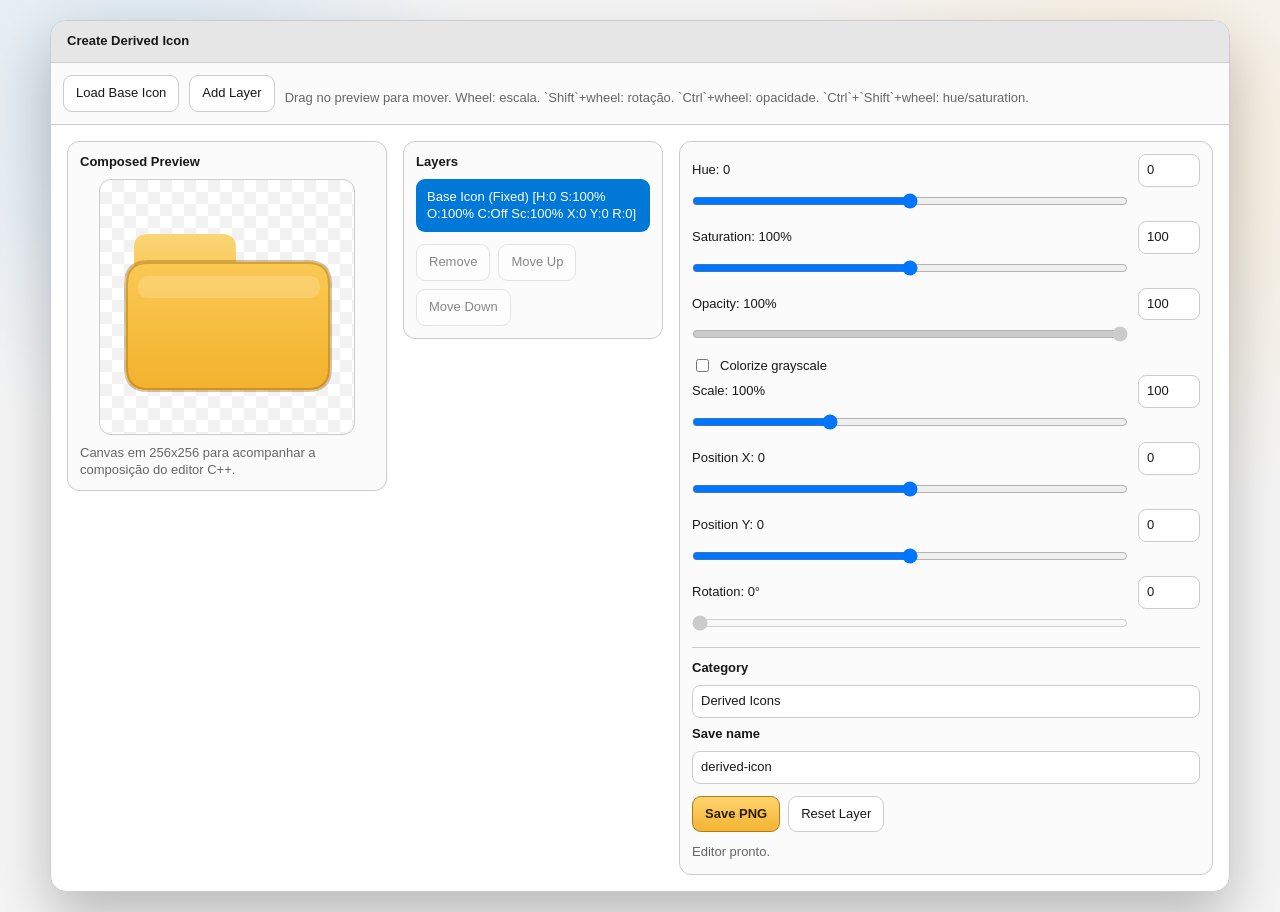
<file: docs/forms/editor.html>
<!DOCTYPE html>
<html lang="pt-BR">
<head>
  <meta charset="utf-8">
  <meta name="viewport" content="width=device-width, initial-scale=1">
  <title>Foldrion Derived Icon Editor</title>
  <style>
    :root {
      color-scheme: light dark;
      --bg: #f5f5f5;
      --panel: #ffffff;
      --panel-2: #fbfbfb;
      --border: #cccccc;
      --text: #181818;
      --muted: #666666;
      --selection: #0078d7;
      --selection-text: #ffffff;
      --shadow: 0 26px 56px rgba(0, 0, 0, .24);
    }

    @media (prefers-color-scheme: dark) {
      :root {
        --bg: #202020;
        --panel: #2c2c2c;
        --panel-2: #343434;
        --border: #4a4a4a;
        --text: #ededed;
        --muted: #bbbbbb;
        --selection: #3a5b8a;
        --selection-text: #ffffff;
        --shadow: 0 26px 56px rgba(0, 0, 0, .45);
      }
    }

    * { box-sizing: border-box; }
    body {
      margin: 0;
      min-height: 100vh;
      padding: 20px;
      background:
        radial-gradient(circle at 12% 12%, rgba(0, 120, 215, 0.12), transparent 24%),
        radial-gradient(circle at 88% 18%, rgba(255, 188, 66, 0.16), transparent 26%),
        var(--bg);
      color: var(--text);
      font: 13px/1.3 Tahoma, "Segoe UI", sans-serif;
    }

    .window {
      max-width: 1180px;
      margin: 0 auto;
      border: 1px solid var(--border);
      border-radius: 16px;
      overflow: hidden;
      background: var(--panel);
      box-shadow: var(--shadow);
    }

    .titlebar {
      padding: 12px 16px;
      border-bottom: 1px solid var(--border);
      font-weight: 700;
      background: color-mix(in srgb, var(--panel) 90%, black 10%);
    }

    .topbar {
      display: flex;
      gap: 10px;
      flex-wrap: wrap;
      align-items: center;
      padding: 12px;
      border-bottom: 1px solid var(--border);
      background: color-mix(in srgb, var(--panel-2) 88%, transparent);
    }

    .workspace {
      display: grid;
      grid-template-columns: minmax(284px, 320px) minmax(220px, 260px) minmax(0, 1fr);
      gap: 16px;
      padding: 16px;
      align-items: start;
    }

    .card {
      min-width: 0;
      border: 1px solid var(--border);
      border-radius: 12px;
      background: var(--panel-2);
      padding: 12px;
    }

    .label {
      display: block;
      margin: 0 0 8px;
      font-weight: 700;
    }

    .preview-frame {
      width: 256px;
      height: 256px;
      margin: 0 auto;
      border: 1px solid var(--border);
      border-radius: 12px;
      overflow: hidden;
      background:
        linear-gradient(45deg, rgba(0, 0, 0, .05) 25%, transparent 25%, transparent 75%, rgba(0, 0, 0, .05) 75%),
        linear-gradient(45deg, rgba(0, 0, 0, .05) 25%, transparent 25%, transparent 75%, rgba(0, 0, 0, .05) 75%),
        var(--panel);
      background-size: 24px 24px;
      background-position: 0 0, 12px 12px;
      display: grid;
      place-items: center;
      cursor: grab;
      touch-action: none;
    }

    .preview-frame.dragging { cursor: grabbing; }
    #previewCanvas {
      width: 256px;
      height: 256px;
      image-rendering: auto;
      display: block;
    }

    .helper {
      margin-top: 10px;
      color: var(--muted);
    }

    .list {
      display: grid;
      gap: 8px;
      max-height: 256px;
      overflow: auto;
    }

    .layer-item {
      width: 100%;
      border: 1px solid transparent;
      border-radius: 9px;
      padding: 9px 10px;
      background: transparent;
      color: inherit;
      text-align: left;
      cursor: pointer;
      font: inherit;
    }

    .layer-item:hover { border-color: var(--border); }
    .layer-item.active {
      background: var(--selection);
      color: var(--selection-text);
    }

    .stack-buttons,
    .form-actions {
      display: flex;
      gap: 8px;
      flex-wrap: wrap;
      margin-top: 12px;
    }

    .stack-buttons button,
    .topbar button,
    .form-actions button {
      border: 1px solid var(--border);
      background: color-mix(in srgb, var(--panel) 88%, white 12%);
      color: var(--text);
      border-radius: 9px;
      padding: 9px 12px;
      font: inherit;
      cursor: pointer;
    }

    button.primary {
      background: linear-gradient(180deg, #ffd46e, #f3b432);
      border-color: #b17a13;
      color: #2d1d00;
      font-weight: 700;
    }

    button:disabled {
      opacity: .5;
      cursor: not-allowed;
    }

    .controls {
      display: grid;
      grid-template-columns: 1fr 62px;
      gap: 6px 10px;
      align-items: center;
    }

    .controls + .controls { margin-top: 12px; }

    .controls label {
      color: var(--text);
    }

    .controls input[type="number"],
    .save-fields input[type="text"] {
      width: 100%;
      padding: 7px 8px;
      border: 1px solid var(--border);
      border-radius: 8px;
      background: var(--panel);
      color: var(--text);
      font: inherit;
    }

    .controls input[type="range"] {
      width: 100%;
      grid-column: 1 / 2;
      margin: 0;
    }

    .checkbox {
      display: flex;
      align-items: center;
      gap: 8px;
      margin: 14px 0 0;
    }

    .save-fields {
      display: grid;
      gap: 8px;
      margin-top: 16px;
      padding-top: 12px;
      border-top: 1px solid var(--border);
    }

    .status {
      margin-top: 12px;
      color: var(--muted);
      min-height: 18px;
    }

    .hidden-input { display: none; }

    @media (max-width: 1120px) {
      .workspace { grid-template-columns: 1fr; }
      .preview-frame { margin-left: 0; }
    }
  </style>
</head>
<body>
  <main class="window" aria-label="Editor derivado de ícones do Foldrion">
    <div class="titlebar">Create Derived Icon</div>

    <section class="topbar">
      <button id="loadBaseBtn">Load Base Icon</button>
      <button id="addLayerBtn">Add Layer</button>
      <span class="helper">Drag no preview para mover. Wheel: escala. `Shift`+wheel: rotação. `Ctrl`+wheel: opacidade. `Ctrl`+`Shift`+wheel: hue/saturation.</span>
    </section>

    <section class="workspace">
      <div class="card">
        <div class="label">Composed Preview</div>
        <div class="preview-frame" id="previewFrame">
          <canvas id="previewCanvas" width="256" height="256"></canvas>
        </div>
        <div class="helper">Canvas em 256x256 para acompanhar a composição do editor C++.</div>
      </div>

      <div class="card">
        <div class="label">Layers</div>
        <div class="list" id="layerList"></div>
        <div class="stack-buttons">
          <button id="removeLayerBtn">Remove</button>
          <button id="moveUpBtn">Move Up</button>
          <button id="moveDownBtn">Move Down</button>
        </div>
      </div>

      <div class="card">
        <div class="controls">
          <label id="hueLabel" for="hueRange">Hue: 0</label>
          <input id="hueInput" type="number" min="-180" max="180" value="0">
          <input id="hueRange" type="range" min="-180" max="180" value="0">
        </div>

        <div class="controls">
          <label id="saturationLabel" for="saturationRange">Saturation: 100%</label>
          <input id="saturationInput" type="number" min="0" max="200" value="100">
          <input id="saturationRange" type="range" min="0" max="200" value="100">
        </div>

        <div class="controls">
          <label id="opacityLabel" for="opacityRange">Opacity: 100%</label>
          <input id="opacityInput" type="number" min="0" max="100" value="100">
          <input id="opacityRange" type="range" min="0" max="100" value="100">
        </div>

        <label class="checkbox">
          <input id="colorizeInput" type="checkbox">
          <span>Colorize grayscale</span>
        </label>

        <div class="controls">
          <label id="scaleLabel" for="scaleRange">Scale: 100%</label>
          <input id="scaleInput" type="number" min="10" max="300" value="100">
          <input id="scaleRange" type="range" min="10" max="300" value="100">
        </div>

        <div class="controls">
          <label id="posXLabel" for="posXRange">Position X: 0</label>
          <input id="posXInput" type="number" min="-128" max="128" value="0">
          <input id="posXRange" type="range" min="-128" max="128" value="0">
        </div>

        <div class="controls">
          <label id="posYLabel" for="posYRange">Position Y: 0</label>
          <input id="posYInput" type="number" min="-128" max="128" value="0">
          <input id="posYRange" type="range" min="-128" max="128" value="0">
        </div>

        <div class="controls">
          <label id="rotationLabel" for="rotationRange">Rotation: 0°</label>
          <input id="rotationInput" type="number" min="0" max="360" value="0">
          <input id="rotationRange" type="range" min="0" max="360" value="0">
        </div>

        <div class="save-fields">
          <label>
            <span class="label">Category</span>
            <input id="categoryInput" type="text" value="Derived Icons">
          </label>
          <label>
            <span class="label">Save name</span>
            <input id="saveNameInput" type="text" value="derived-icon">
          </label>
        </div>

        <div class="form-actions">
          <button class="primary" id="saveBtn">Save PNG</button>
          <button id="resetBtn">Reset Layer</button>
        </div>
        <div class="status" id="status">Editor pronto.</div>
      </div>
    </section>
  </main>

  <input class="hidden-input" id="baseInput" type="file" accept=".png,.ico,image/png,image/x-icon,image/vnd.microsoft.icon,image/*">
  <input class="hidden-input" id="layerInput" type="file" accept=".png,.ico,image/png,image/x-icon,image/vnd.microsoft.icon,image/*" multiple>

  <script>
    const CANVAS_SIZE = 256;
    const previewCanvas = document.getElementById('previewCanvas');
    const previewCtx = previewCanvas.getContext('2d', { willReadFrequently: true });
    const previewFrame = document.getElementById('previewFrame');
    const layerListEl = document.getElementById('layerList');
    const statusEl = document.getElementById('status');
    const loadBaseBtn = document.getElementById('loadBaseBtn');
    const addLayerBtn = document.getElementById('addLayerBtn');
    const removeLayerBtn = document.getElementById('removeLayerBtn');
    const moveUpBtn = document.getElementById('moveUpBtn');
    const moveDownBtn = document.getElementById('moveDownBtn');
    const saveBtn = document.getElementById('saveBtn');
    const resetBtn = document.getElementById('resetBtn');
    const baseInput = document.getElementById('baseInput');
    const layerInput = document.getElementById('layerInput');
    const colorizeInput = document.getElementById('colorizeInput');
    const hueRange = document.getElementById('hueRange');
    const hueInput = document.getElementById('hueInput');
    const hueLabel = document.getElementById('hueLabel');
    const saturationRange = document.getElementById('saturationRange');
    const saturationInput = document.getElementById('saturationInput');
    const saturationLabel = document.getElementById('saturationLabel');
    const opacityRange = document.getElementById('opacityRange');
    const opacityInput = document.getElementById('opacityInput');
    const opacityLabel = document.getElementById('opacityLabel');
    const scaleRange = document.getElementById('scaleRange');
    const scaleInput = document.getElementById('scaleInput');
    const scaleLabel = document.getElementById('scaleLabel');
    const posXRange = document.getElementById('posXRange');
    const posXInput = document.getElementById('posXInput');
    const posXLabel = document.getElementById('posXLabel');
    const posYRange = document.getElementById('posYRange');
    const posYInput = document.getElementById('posYInput');
    const posYLabel = document.getElementById('posYLabel');
    const rotationRange = document.getElementById('rotationRange');
    const rotationInput = document.getElementById('rotationInput');
    const rotationLabel = document.getElementById('rotationLabel');

    const controls = {
      hue: { range: hueRange, input: hueInput, label: hueLabel, min: -180, max: 180 },
      saturation: { range: saturationRange, input: saturationInput, label: saturationLabel, min: 0, max: 200 },
      opacity: { range: opacityRange, input: opacityInput, label: opacityLabel, min: 0, max: 100 },
      scale: { range: scaleRange, input: scaleInput, label: scaleLabel, min: 10, max: 300 },
      posX: { range: posXRange, input: posXInput, label: posXLabel, min: -128, max: 128 },
      posY: { range: posYRange, input: posYInput, label: posYLabel, min: -128, max: 128 },
      rotation: { range: rotationRange, input: rotationInput, label: rotationLabel, min: 0, max: 360 }
    };

    const state = {
      layers: [],
      selectedLayerIndex: 0,
      syncing: false,
      composedPixels: new Uint8ClampedArray(CANVAS_SIZE * CANVAS_SIZE * 4),
      dragging: false,
      dragStartX: 0,
      dragStartY: 0,
      dragStartPosX: 0,
      dragStartPosY: 0
    };

    function clamp(value, min, max) {
      return Math.min(max, Math.max(min, value));
    }

    function sanitizeStem(value) {
      return (value || '')
        .trim()
        .replace(/[<>:"/\\|?*\x00-\x1f]+/g, '-')
        .replace(/\s+/g, '-')
        .replace(/-+/g, '-')
        .replace(/^-|-$/g, '') || 'derived-icon';
    }

    function removeExtension(name) {
      return name.replace(/\.[^.]+$/, '');
    }

    function roundRect(ctx, x, y, w, h, r) {
      ctx.beginPath();
      ctx.moveTo(x + r, y);
      ctx.lineTo(x + w - r, y);
      ctx.quadraticCurveTo(x + w, y, x + w, y + r);
      ctx.lineTo(x + w, y + h - r);
      ctx.quadraticCurveTo(x + w, y + h, x + w - r, y + h);
      ctx.lineTo(x + r, y + h);
      ctx.quadraticCurveTo(x, y + h, x, y + h - r);
      ctx.lineTo(x, y + r);
      ctx.quadraticCurveTo(x, y, x + r, y);
      ctx.closePath();
    }

    function createDefaultFolderCanvas() {
      const canvas = document.createElement('canvas');
      canvas.width = CANVAS_SIZE;
      canvas.height = CANVAS_SIZE;
      const ctx = canvas.getContext('2d');

      const bg = ctx.createLinearGradient(0, 0, 0, CANVAS_SIZE);
      bg.addColorStop(0, '#ffd86c');
      bg.addColorStop(1, '#f0aa1f');

      const tab = ctx.createLinearGradient(0, 0, 0, 96);
      tab.addColorStop(0, '#ffe7a0');
      tab.addColorStop(1, '#f8c855');

      ctx.clearRect(0, 0, CANVAS_SIZE, CANVAS_SIZE);
      ctx.fillStyle = tab;
      roundRect(ctx, 34, 54, 102, 42, 14);
      ctx.fill();

      ctx.fillStyle = bg;
      roundRect(ctx, 26, 82, 204, 128, 22);
      ctx.fill();

      ctx.strokeStyle = 'rgba(143, 90, 0, 0.35)';
      ctx.lineWidth = 4;
      roundRect(ctx, 26, 82, 204, 128, 22);
      ctx.stroke();

      ctx.fillStyle = 'rgba(255,255,255,0.18)';
      roundRect(ctx, 38, 96, 182, 22, 11);
      ctx.fill();

      return canvas;
    }

    function canvasToLayer(canvas, displayName, isBase = false) {
      const ctx = canvas.getContext('2d', { willReadFrequently: true });
      const imageData = ctx.getImageData(0, 0, canvas.width, canvas.height);
      return {
        sourcePath: displayName,
        displayName,
        pixels: imageData.data,
        width: canvas.width,
        height: canvas.height,
        hue: 0,
        saturation: 100,
        opacity: 100,
        scale: 100,
        posX: 0,
        posY: 0,
        rotation: 0,
        colorize: false,
        isBase
      };
    }

    async function fileToCanvas(file) {
      const bitmap = await createImageBitmap(file);
      const canvas = document.createElement('canvas');
      canvas.width = bitmap.width;
      canvas.height = bitmap.height;
      const ctx = canvas.getContext('2d');
      ctx.drawImage(bitmap, 0, 0);
      return canvas;
    }

    function initEditor() {
      const baseCanvas = createDefaultFolderCanvas();
      const baseLayer = canvasToLayer(baseCanvas, 'Base Icon', true);
      state.layers = [baseLayer];
      state.selectedLayerIndex = 0;
      document.getElementById('saveNameInput').value = 'derived-icon';
      renderAll();
    }

    function adjustHueSaturation(r, g, b, hueDegrees, saturationPercent) {
      let rf = r / 255;
      let gf = g / 255;
      let bf = b / 255;

      const maxc = Math.max(rf, gf, bf);
      const minc = Math.min(rf, gf, bf);
      const delta = maxc - minc;

      let h = 0;
      if (delta > 0.000001) {
        if (maxc === rf) h = 60 * (((gf - bf) / delta) % 6);
        else if (maxc === gf) h = 60 * (((bf - rf) / delta) + 2);
        else h = 60 * (((rf - gf) / delta) + 4);
      }
      if (h < 0) h += 360;

      let s = maxc <= 0 ? 0 : delta / maxc;
      const v = maxc;

      h += hueDegrees;
      while (h < 0) h += 360;
      while (h >= 360) h -= 360;

      s *= saturationPercent / 100;
      s = clamp(s, 0, 1);

      const c = v * s;
      const x = c * (1 - Math.abs((h / 60) % 2 - 1));
      const m = v - c;
      let rr = 0, gg = 0, bb = 0;

      if (h < 60) [rr, gg, bb] = [c, x, 0];
      else if (h < 120) [rr, gg, bb] = [x, c, 0];
      else if (h < 180) [rr, gg, bb] = [0, c, x];
      else if (h < 240) [rr, gg, bb] = [0, x, c];
      else if (h < 300) [rr, gg, bb] = [x, 0, c];
      else [rr, gg, bb] = [c, 0, x];

      return [
        clamp(Math.round((rr + m) * 255), 0, 255),
        clamp(Math.round((gg + m) * 255), 0, 255),
        clamp(Math.round((bb + m) * 255), 0, 255)
      ];
    }

    function colorizePixelIfGray(r, g, b, hueDegrees, saturationPercent) {
      const rb = Math.abs(r - b);
      const rg = Math.abs(r - g);
      const gb = Math.abs(g - b);
      if (rb > 6 || rg > 6 || gb > 6) return [r, g, b];

      let hue = hueDegrees;
      while (hue < 0) hue += 360;
      while (hue >= 360) hue -= 360;

      let sat = clamp(saturationPercent, 0, 200) / 100;
      if (sat > 1) sat = 1;

      const value = Math.max(r, g, b) / 255;
      const c = value * sat;
      const x = c * (1 - Math.abs((hue / 60) % 2 - 1));
      const m = value - c;
      let rr = 0, gg = 0, bb = 0;

      if (hue < 60) [rr, gg, bb] = [c, x, 0];
      else if (hue < 120) [rr, gg, bb] = [x, c, 0];
      else if (hue < 180) [rr, gg, bb] = [0, c, x];
      else if (hue < 240) [rr, gg, bb] = [0, x, c];
      else if (hue < 300) [rr, gg, bb] = [x, 0, c];
      else [rr, gg, bb] = [c, 0, x];

      return [
        clamp(Math.round((rr + m) * 255), 0, 255),
        clamp(Math.round((gg + m) * 255), 0, 255),
        clamp(Math.round((bb + m) * 255), 0, 255)
      ];
    }

    function blendPixelOver(dst, index, sr, sg, sb, sa) {
      const srcA = sa / 255;
      const dstA = dst[index + 3] / 255;
      const outA = srcA + dstA * (1 - srcA);

      if (outA <= 0.000001) {
        dst[index] = 0;
        dst[index + 1] = 0;
        dst[index + 2] = 0;
        dst[index + 3] = 0;
        return;
      }

      const outR = ((sr * srcA) + (dst[index] * dstA * (1 - srcA))) / outA;
      const outG = ((sg * srcA) + (dst[index + 1] * dstA * (1 - srcA))) / outA;
      const outB = ((sb * srcA) + (dst[index + 2] * dstA * (1 - srcA))) / outA;

      dst[index] = clamp(Math.round(outR), 0, 255);
      dst[index + 1] = clamp(Math.round(outG), 0, 255);
      dst[index + 2] = clamp(Math.round(outB), 0, 255);
      dst[index + 3] = clamp(Math.round(outA * 255), 0, 255);
    }

    function rebuildComposite() {
      const output = new Uint8ClampedArray(CANVAS_SIZE * CANVAS_SIZE * 4);

      state.layers.forEach((layer) => {
        if (!layer?.pixels?.length || !layer.width || !layer.height) return;

        const fit = Math.min(CANVAS_SIZE / layer.width, CANVAS_SIZE / layer.height);
        const scale = fit * (layer.scale / 100);
        const drawW = Math.max(1, Math.round(layer.width * scale));
        const drawH = Math.max(1, Math.round(layer.height * scale));
        const startX = Math.floor((CANVAS_SIZE - drawW) / 2) + layer.posX;
        const startY = Math.floor((CANVAS_SIZE - drawH) / 2) + layer.posY;
        const centerX = startX + drawW * 0.5;
        const centerY = startY + drawH * 0.5;
        const halfW = drawW * 0.5;
        const halfH = drawH * 0.5;
        const angleRad = layer.rotation * Math.PI / 180;
        const cosT = Math.cos(angleRad);
        const sinT = Math.sin(angleRad);

        for (let y = 0; y < drawH; y++) {
          const dstY = startY + y;
          if (dstY < 0 || dstY >= CANVAS_SIZE) continue;

          for (let x = 0; x < drawW; x++) {
            const dstX = startX + x;
            if (dstX < 0 || dstX >= CANVAS_SIZE) continue;

            const localX = (dstX + 0.5) - centerX;
            const localY = (dstY + 0.5) - centerY;
            const srcLocalX = (localX * cosT) + (localY * sinT);
            const srcLocalY = (-localX * sinT) + (localY * cosT);
            const srcNormX = srcLocalX / halfW;
            const srcNormY = srcLocalY / halfH;
            if (srcNormX < -1 || srcNormX > 1 || srcNormY < -1 || srcNormY > 1) continue;

            const srcFx = ((srcNormX + 1) * 0.5) * (layer.width - 1);
            const srcFy = ((srcNormY + 1) * 0.5) * (layer.height - 1);
            const srcX = clamp(Math.round(srcFx), 0, layer.width - 1);
            const srcY = clamp(Math.round(srcFy), 0, layer.height - 1);
            const srcIndex = (srcY * layer.width + srcX) * 4;

            let r = layer.pixels[srcIndex];
            let g = layer.pixels[srcIndex + 1];
            let b = layer.pixels[srcIndex + 2];
            let a = layer.pixels[srcIndex + 3];

            [r, g, b] = adjustHueSaturation(r, g, b, layer.hue, layer.saturation);
            if (layer.colorize) [r, g, b] = colorizePixelIfGray(r, g, b, layer.hue, layer.saturation);
            if (!layer.isBase) a = Math.round((a * layer.opacity) / 100);

            blendPixelOver(output, (dstY * CANVAS_SIZE + dstX) * 4, r, g, b, a);
          }
        }
      });

      state.composedPixels = output;
      previewCtx.putImageData(new ImageData(output, CANVAS_SIZE, CANVAS_SIZE), 0, 0);
    }

    function buildLayerListLabel(layer) {
      const fixed = layer.isBase ? ' (Fixed)' : '';
      return `${layer.displayName}${fixed} [H:${layer.hue} S:${layer.saturation}% O:${layer.opacity}% C:${layer.colorize ? 'On' : 'Off'} Sc:${layer.scale}% X:${layer.posX} Y:${layer.posY} R:${layer.rotation}]`;
    }

    function getSelectedLayer() {
      return state.layers[state.selectedLayerIndex] || null;
    }

    function renderLayerList() {
      layerListEl.innerHTML = '';
      state.layers.forEach((layer, index) => {
        const button = document.createElement('button');
        button.className = `layer-item${index === state.selectedLayerIndex ? ' active' : ''}`;
        button.textContent = buildLayerListLabel(layer);
        button.addEventListener('click', () => {
          state.selectedLayerIndex = index;
          syncControlsFromSelection();
          renderLayerList();
        });
        layerListEl.appendChild(button);
      });
    }

    function setStatus(message) {
      statusEl.textContent = message;
    }

    function updateLabels(layer) {
      controls.hue.label.textContent = `Hue: ${layer.hue}`;
      controls.saturation.label.textContent = `Saturation: ${layer.saturation}%`;
      controls.opacity.label.textContent = `Opacity: ${layer.opacity}%`;
      controls.scale.label.textContent = `Scale: ${layer.scale}%`;
      controls.posX.label.textContent = `Position X: ${layer.posX}`;
      controls.posY.label.textContent = `Position Y: ${layer.posY}`;
      controls.rotation.label.textContent = `Rotation: ${layer.rotation}°`;
    }

    function syncControlsFromSelection() {
      const layer = getSelectedLayer();
      if (!layer) return;
      state.syncing = true;

      Object.entries(controls).forEach(([key, conf]) => {
        conf.range.value = layer[key];
        conf.input.value = layer[key];
      });

      colorizeInput.checked = layer.colorize;
      updateLabels(layer);

      removeLayerBtn.disabled = state.selectedLayerIndex <= 0;
      moveUpBtn.disabled = state.selectedLayerIndex <= 1;
      moveDownBtn.disabled = state.selectedLayerIndex <= 0 || state.selectedLayerIndex >= state.layers.length - 1;
      opacityRange.disabled = layer.isBase;
      opacityInput.disabled = layer.isBase;
      rotationRange.disabled = layer.isBase;
      rotationInput.disabled = layer.isBase;

      state.syncing = false;
    }

    function commitFromControls(source = 'range') {
      const layer = getSelectedLayer();
      if (!layer || state.syncing) return;

      Object.entries(controls).forEach(([key, conf]) => {
        let value = source === 'input' ? Number(conf.input.value) : Number(conf.range.value);
        if (Number.isNaN(value)) value = layer[key];
        value = clamp(value, conf.min, conf.max);
        layer[key] = value;
        conf.range.value = value;
        conf.input.value = value;
      });

      layer.colorize = colorizeInput.checked;
      if (layer.isBase) {
        layer.opacity = 100;
        layer.rotation = 0;
        opacityRange.value = 100;
        opacityInput.value = 100;
        rotationRange.value = 0;
        rotationInput.value = 0;
      }

      updateLabels(layer);
      rebuildComposite();
      renderLayerList();
    }

    function renderAll() {
      renderLayerList();
      syncControlsFromSelection();
      rebuildComposite();
    }

    function resetCurrentLayer() {
      const layer = getSelectedLayer();
      if (!layer) return;
      layer.hue = 0;
      layer.saturation = 100;
      layer.opacity = 100;
      layer.scale = 100;
      layer.posX = 0;
      layer.posY = 0;
      layer.rotation = 0;
      layer.colorize = false;
      if (layer.isBase) layer.opacity = 100;
      renderAll();
      setStatus(`Layer resetada: ${layer.displayName}.`);
    }

    function moveLayer(direction) {
      const idx = state.selectedLayerIndex;
      if (direction === -1 && idx > 1) {
        [state.layers[idx - 1], state.layers[idx]] = [state.layers[idx], state.layers[idx - 1]];
        state.selectedLayerIndex -= 1;
      } else if (direction === 1 && idx > 0 && idx < state.layers.length - 1) {
        [state.layers[idx], state.layers[idx + 1]] = [state.layers[idx + 1], state.layers[idx]];
        state.selectedLayerIndex += 1;
      }
      renderAll();
    }

    async function replaceBaseLayer(file) {
      const canvas = await fileToCanvas(file);
      state.layers[0] = canvasToLayer(canvas, removeExtension(file.name) || 'Base Icon', true);
      state.selectedLayerIndex = 0;
      renderAll();
      setStatus(`Base carregada: ${file.name}.`);
    }

    async function addLayers(files) {
      for (const file of files) {
        const canvas = await fileToCanvas(file);
        state.layers.push(canvasToLayer(canvas, file.name, false));
        state.selectedLayerIndex = state.layers.length - 1;
      }
      renderAll();
      setStatus(`${files.length} layer(s) adicionada(s).`);
    }

    function savePng() {
      rebuildComposite();
      const category = sanitizeStem(document.getElementById('categoryInput').value);
      const name = sanitizeStem(document.getElementById('saveNameInput').value);
      const filename = `${category}__${name}.png`;
      previewCanvas.toBlob((blob) => {
        if (!blob) {
          setStatus('Falha ao gerar PNG.');
          return;
        }
        const url = URL.createObjectURL(blob);
        const link = document.createElement('a');
        link.href = url;
        link.download = filename;
        link.click();
        URL.revokeObjectURL(url);
        setStatus(`PNG baixado: ${filename}.`);
      }, 'image/png');
    }

    previewFrame.addEventListener('pointerdown', (event) => {
      const layer = getSelectedLayer();
      if (!layer) return;
      state.dragging = true;
      previewFrame.classList.add('dragging');
      state.dragStartX = event.clientX;
      state.dragStartY = event.clientY;
      state.dragStartPosX = layer.posX;
      state.dragStartPosY = layer.posY;
      previewFrame.setPointerCapture(event.pointerId);
    });

    previewFrame.addEventListener('pointermove', (event) => {
      if (!state.dragging) return;
      const layer = getSelectedLayer();
      if (!layer) return;
      const dx = Math.round(event.clientX - state.dragStartX);
      const dy = Math.round(event.clientY - state.dragStartY);
      layer.posX = clamp(state.dragStartPosX + dx, -128, 128);
      layer.posY = clamp(state.dragStartPosY + dy, -128, 128);
      syncControlsFromSelection();
      rebuildComposite();
      renderLayerList();
    });

    function stopDrag(event) {
      if (!state.dragging) return;
      state.dragging = false;
      previewFrame.classList.remove('dragging');
      if (event) previewFrame.releasePointerCapture(event.pointerId);
    }

    previewFrame.addEventListener('pointerup', stopDrag);
    previewFrame.addEventListener('pointercancel', stopDrag);

    previewFrame.addEventListener('wheel', (event) => {
      event.preventDefault();
      const layer = getSelectedLayer();
      if (!layer) return;
      const step = event.deltaY < 0 ? 5 : -5;
      const ctrl = event.ctrlKey;
      const shift = event.shiftKey;

      if (ctrl && !shift && !layer.isBase) {
        layer.opacity = clamp(layer.opacity + step, 0, 100);
      } else if (ctrl && shift && !layer.isBase) {
        layer.hue = clamp(layer.hue + step, -180, 180);
        layer.saturation = clamp(layer.saturation + step, 0, 200);
      } else if (!ctrl && shift && !layer.isBase) {
        let rotation = layer.rotation + step;
        while (rotation < 0) rotation += 360;
        while (rotation > 360) rotation -= 360;
        layer.rotation = rotation;
      } else {
        layer.scale = clamp(layer.scale + step, 10, 300);
      }

      syncControlsFromSelection();
      rebuildComposite();
      renderLayerList();
    }, { passive: false });

    Object.values(controls).forEach((conf) => {
      conf.range.addEventListener('input', () => commitFromControls('range'));
      conf.input.addEventListener('input', () => commitFromControls('input'));
    });

    colorizeInput.addEventListener('change', () => commitFromControls('range'));
    removeLayerBtn.addEventListener('click', () => {
      if (state.selectedLayerIndex <= 0) return;
      const removed = state.layers.splice(state.selectedLayerIndex, 1);
      state.selectedLayerIndex = clamp(state.selectedLayerIndex - 1, 0, state.layers.length - 1);
      renderAll();
      setStatus(`Layer removida: ${removed[0].displayName}.`);
    });
    moveUpBtn.addEventListener('click', () => moveLayer(-1));
    moveDownBtn.addEventListener('click', () => moveLayer(1));
    resetBtn.addEventListener('click', resetCurrentLayer);
    saveBtn.addEventListener('click', savePng);
    loadBaseBtn.addEventListener('click', () => baseInput.click());
    addLayerBtn.addEventListener('click', () => layerInput.click());

    baseInput.addEventListener('change', async (event) => {
      const [file] = event.target.files || [];
      if (!file) return;
      try {
        await replaceBaseLayer(file);
      } catch (error) {
        setStatus(`Falha ao carregar base: ${error.message}`);
      } finally {
        event.target.value = '';
      }
    });

    layerInput.addEventListener('change', async (event) => {
      const files = [...(event.target.files || [])];
      if (!files.length) return;
      try {
        await addLayers(files);
      } catch (error) {
        setStatus(`Falha ao adicionar layer: ${error.message}`);
      } finally {
        event.target.value = '';
      }
    });

    initEditor();
  </script>
</body>
</html>
</file>
